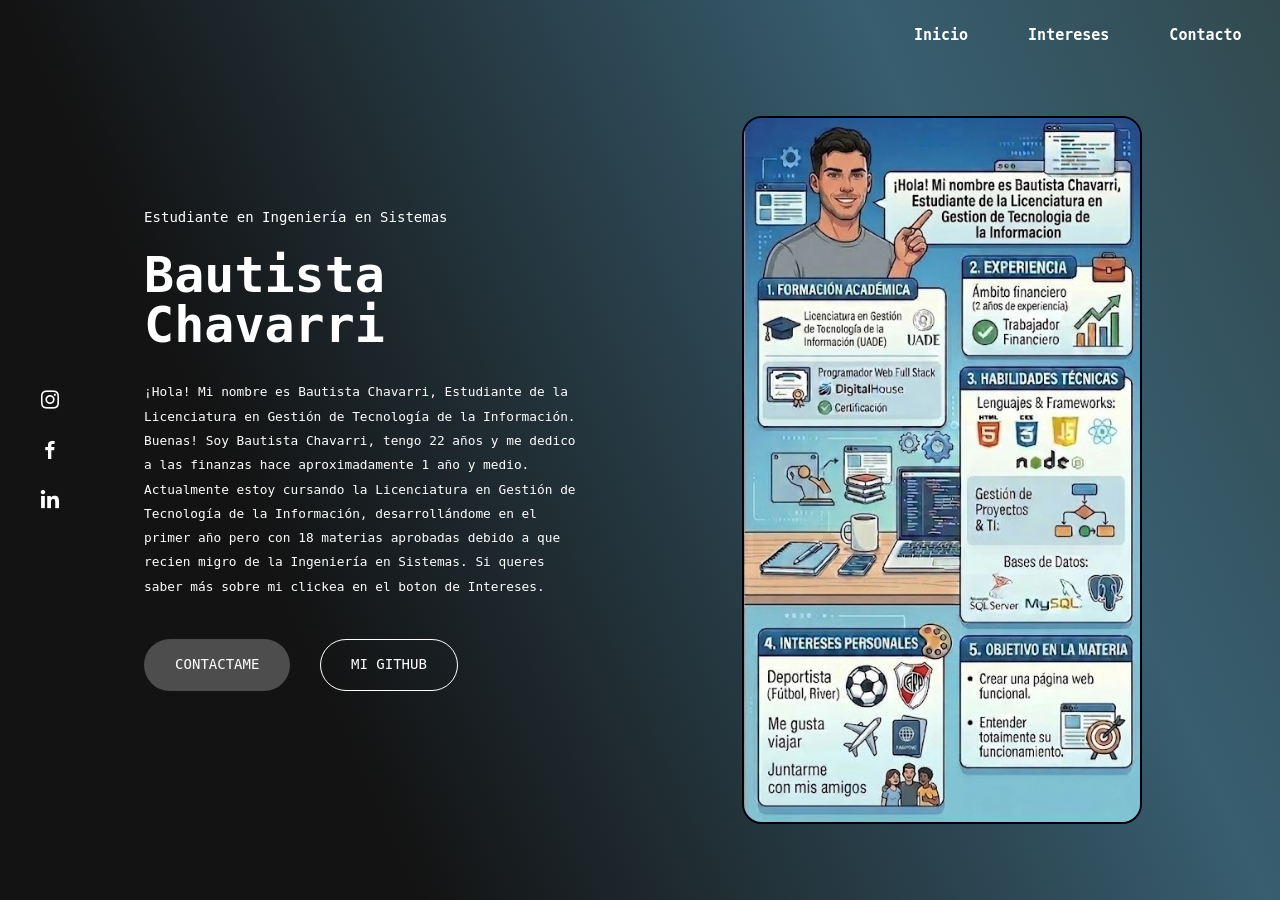
<file: index.html>
<!DOCTYPE html>
<html lang="es">
<head>
    <meta charset="UTF-8">
    <meta name="viewport" content="width=device-width, initial-scale=1.0">
    <title>Mi Sitio Personal</title>
    <!-- Importacion del archivo CSS  -->
    <link rel="stylesheet" href="style.css">
    <!-- https://boxicons.com/ -->
    <link rel="stylesheet" href="https://cdn.jsdelivr.net/npm/boxicons@latest/css/boxicons.min.css">
</head>
<body>
    <header>
        <h1 class="logo">BA</h1>
        <input type="checkbox" id="menu-toggle">
        <label for="menu-toggle" id="menu-icon"><i class='bx bx-menu'></i></label>
        <nav>
            <ul class="navlist">
                <li><a href="index.html">Inicio</a></li>
                <li><a href="intereses.html">Intereses</a></li>
                <li><a href="contacto.html">Contacto</a></li>
            </ul>
        </nav>
    </header>
    
    <section class="hero">
        <div class="icons">
            <a href="https://instagram.com" target="_blank"><i class='bx bxl-instagram'></i></a>
            <a href="https://facebook.com" target="_blank"><i class='bx bxl-facebook'></i></a>
            <a href="https://linkedin.com" target="_blank"><i class='bx bxl-linkedin'></i></a>
        </div>

        <section>
            <div class="hero-text">
                <h5>Estudiante en Ingeniería en Sistemas</h5>
                <h1>Bautista Chavarri</h1>
                <p>¡Hola! Mi nombre es Bautista Chavarri, Estudiante de la Licenciatura en Gestión de Tecnología de la Información. Buenas! Soy Bautista Chavarri, tengo 22 años y me dedico a las finanzas hace aproximadamente 1 año y medio. Actualmente estoy cursando la Licenciatura en Gestión de Tecnología de la Información, desarrollándome en el primer año pero con 18 materias aprobadas debido a que recien migro de la Ingeniería en Sistemas. Si queres saber más sobre mi clickea en el boton de Intereses.</p>
                <a href="#" class="cv">Contactame</a>
                <a href="https://github.com" class="github" target="_blank">MI GITHUB</a>
            </div>
        </section>

        <section>
            <div class="hero-img">
                <img src="Infografia.jpg" alt="Mi infografia">
            </div>
        </section>
    </section>
    
</body>
</html>
</file>
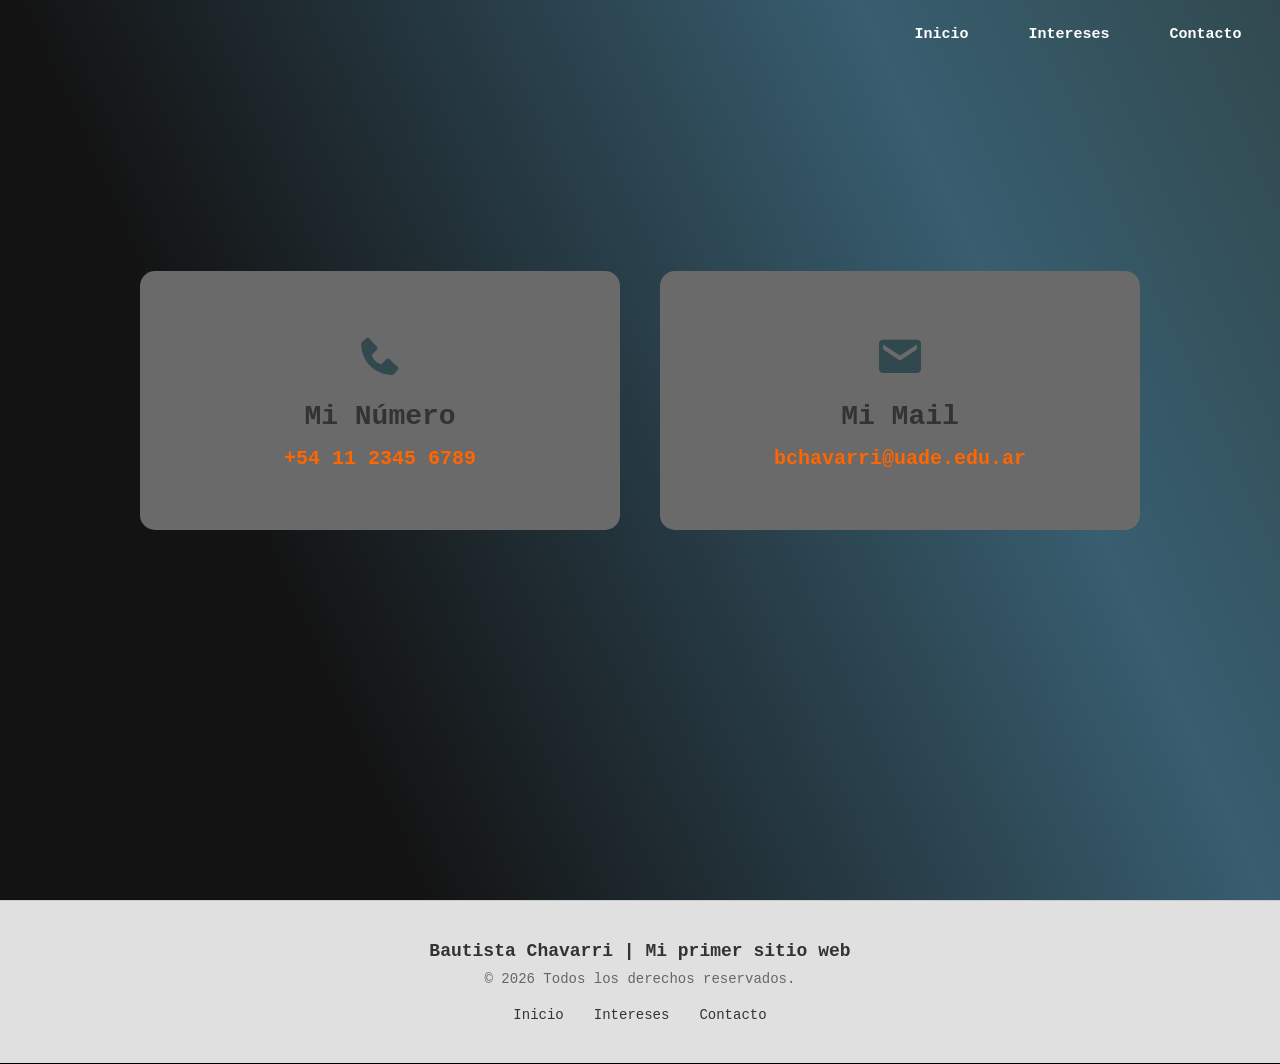
<file: contacto.html>
<!DOCTYPE html>
<html lang="es">
<head>
    <meta charset="UTF-8">
    <meta name="viewport" content="width=device-width, initial-scale=1.0">
    <title>Mi Sitio Personal - Contacto</title>
    <link rel="stylesheet" href="style.css">
    <link rel="stylesheet" href="https://cdn.jsdelivr.net/npm/boxicons@latest/css/boxicons.min.css">
</head>
<body>
    <header>
        <h1 class="logo">BA</h1>
        <input type="checkbox" id="menu-toggle">
        <label for="menu-toggle" id="menu-icon"><i class='bx bx-menu'></i></label>
        <nav>
            <ul class="navlist">
                <li><a href="index.html">Inicio</a></li>
                <li><a href="intereses.html">Intereses</a></li>
                <li><a href="contacto.html">Contacto</a></li>
            </ul>
        </nav>
    </header>

    <div class="contacto-container">
        <div class="contacto-content">
            <!-- Tarjeta Teléfono -->
            <div class="contacto-card">
                <i class='bx bxs-phone'></i>
                <h3>Mi Número</h3>  
                <a href="tel:+5411234567890">+54 11 2345 6789</a>
            </div>

            <!-- Tarjeta Mail -->
            <div class="contacto-card">
                <i class='bx bxs-envelope'></i>
                <h3>Mi Mail</h3>
                <a href="mailto:bchavarri@uade.edu.ar">bchavarri@uade.edu.ar</a>
            </div>
        </div>
    </div>

    <footer class="footer">
        <h5>Bautista Chavarri | Mi primer sitio web</h5>
        <p>© 2026 Todos los derechos reservados.</p>
        <nav class="footer-nav">
            <a href="index.html">Inicio</a>
            <a href="intereses.html">Intereses</a>
            <a href="contacto.html">Contacto</a>
        </nav>
    </footer>
    
</body>
</html>
</file>
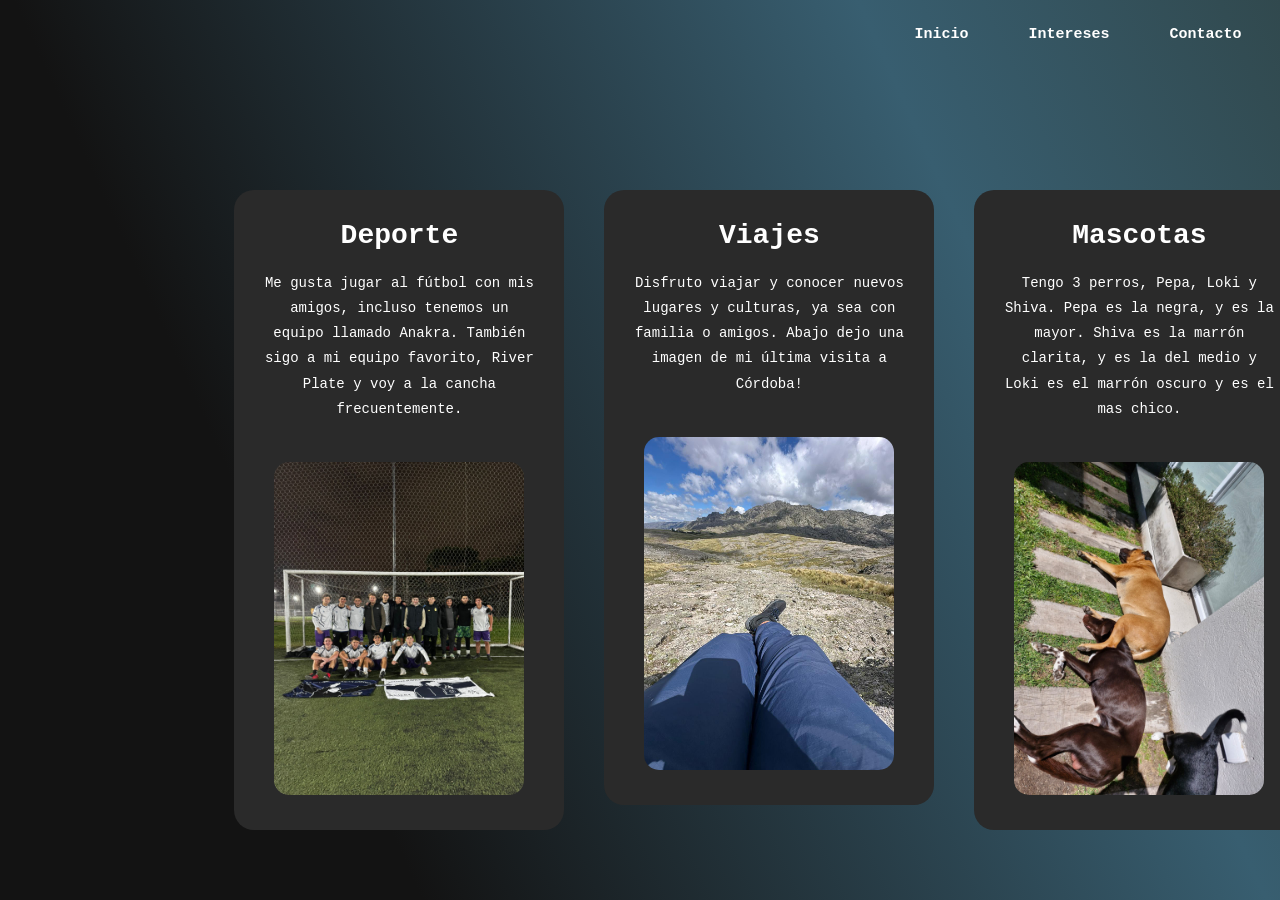
<file: intereses.html>
<!DOCTYPE html>
<html lang="es">
<head>
    <meta charset="UTF-8">
    <meta name="viewport" content="width=device-width, initial-scale=1.0">
    <title>Mi Sitio Personal - Intereses</title>
    <link rel="stylesheet" href="style.css">
    <link rel="stylesheet" href="https://cdn.jsdelivr.net/npm/boxicons@latest/css/boxicons.min.css">
</head>
<body>
    <header>
        <h1 class="logo">BA</h1>
        <input type="checkbox" id="menu-toggle">
        <label for="menu-toggle" id="menu-icon"><i class='bx bx-menu'></i></label>
        <nav>
            <ul class="navlist">
                <li><a href="index.html">Inicio</a></li>
                <li><a href="intereses.html">Intereses</a></li>
                <li><a href="contacto.html">Contacto</a></li>
            </ul>
        </nav>
    </header>

    <section class="hero">
        

    <section class="interests-section">
        <div class="interests-grid">
            
            <!-- Tarjeta Deporte -->
            <div class="interest-card">
                <h3>Deporte</h3>
                <p>Me gusta jugar al fútbol con mis amigos, incluso tenemos un equipo llamado Anakra. También sigo a mi equipo favorito, River Plate y voy a la cancha frecuentemente.</p>
                <div class="card-image">
                    <img src="Anakra.jpeg" alt="Deporte">
                </div>
            </div>

            <!-- Tarjeta Viajes -->
            <div class="interest-card">
                <h3>Viajes</h3>
                <p>Disfruto viajar y conocer nuevos lugares y culturas, ya sea con familia o amigos. Abajo dejo una imagen de mi última visita a Córdoba!</p>
                <div class="card-image">
                    <img src="Cordoba.jpeg" alt="Viajes">
                </div>
            </div>

            <!-- Tarjeta Mascotas -->
            <div class="interest-card">
                <h3>Mascotas</h3>
                <p>Tengo 3 perros, Pepa, Loki y Shiva. Pepa es la negra, y es la mayor. Shiva es la marrón clarita, y es la del medio y Loki es el marrón oscuro y es el mas chico.</p>
                <div class="card-image">
                    <img src="Perritos.jpeg" alt="Mascotas">
                </div>
            </div>

            </div>
        </section>
    </section>
    
</body>
</html>
</file>
<file: style.css>
.roboto-mono-<uniquifier> {
    font-family: "Roboto Mono", monospace;
    font-optical-sizing: auto;
    font-weight: <weight>;
    font-style: normal;
 }

 .bytesized-regular {
    font-family: "Bytesized", sans-serif;
    font-weight: 400;
    font-style: normal;
  }


/* NORMALIZACION */

* {
    padding: 0;
    margin: 0;
    box-sizing: border-box; /*Esto mantiene el ancho y alto a pesar de padding y border*/
    font-family: "Roboto mono", monospace;
    list-style: none; 
    text-decoration: none; 
    color: white;
}

body{
    background-color: black /*TODO, borrar cdo tenemos el fondo final*/
}

header{
    position: fixed; /* Para que el header quede fijado en la parte superior*/
    right: 0;
    top: 0;
    z-index: 100; /*Esto hace que el header se muestre por encima*/
    width: 100%;
    display: flex; /*Elementos en linea*/
    align-items:center; /*Centra verticalmente*/
    justify-content: space-between; /*Que los elementos se separen*/
    padding: 15px 3%;
    background-color: transparent;
}


.logo{
    visibility: hidden;
    font-size: 30px;
    font-weight: 800;
    border: 2px solid white;
}

.navlist{
    display: flex; /*Elementos de UL en linea*/
}

.navlist a {
    margin-left: 60px;
    font-size: 15px;
    font-weight: 600;
    border-bottom: 2px solid transparent;
    transition: all .5s ease;
}

.navlist a:hover {
    border-bottom: 2px solid white;
}

#menu-icon{
    display: none; /*Para que solo se vea cuando la pagina colapse horizontalmente*/
} 

#menu-toggle{
    display: none; /*NUNCA quiero que se vea el checkbox*/
}

.menu-icon-action{
    display: none; /*Para que no se le pueda hacer click*/
}

.hero{
    height: 100%;
    width: 100%;
    min-height: 100vh;
    background: linear-gradient(245.59deg, #31494e 0%, #385e70 25%, #131313 75%); /*Fondo de color gradiente, o sea degrade*/
    position: relative; /*Para que sea relativo al contenedor(permite usar top bottom left y right)*/
    display: grid; /*Para que el hero se pueda dividir en 2 columnas*/
    grid-template-columns: 1fr 1fr; /* las 2 columnas*/
    align-items: center; /*Alineo verticalmente*/
    gap: 2rem; /*espacio de 2 rem entre las 2 columnas*/

}

section{
    padding: 0 8%;
}

.hero-text h5{
    font-size: 14px;
    font-weight: 400;
    margin-bottom: 25px;
}
.hero-text h1{
    font-family: "Roboto Mono", monospace;
    font-optical-sizing: auto;
    font-style: normal;
    font-size: 50px;
    line-height: 1;
    margin: 0 0 30px;
}


.hero-text h4{
    font-size: 18px;
    font-weight: 600;
    margin-bottom: 10px;
}

.hero-text p{
    font-size: 80%;
    margin-bottom: 40px;
    line-height: 1.9;
}

.hero-img img{
    width:400px;
    margin: 10% 0 0 10%;
    height: auto;
    border: 2px solid rgb(0, 0, 16);
    border-radius: 20px;
    transition: all 5s linear;
}

.hero-img img:hover{
    width: 450px;
    opacity: 0.6;
}

.hero-text a{
    display: inline-block;
    background-color: #4d4d4d;
    border: 1px solid transparent;
    padding: 15px 30px;
    line-height: 1.4;
    font-size: 14px;
    font-weight: 500;
    border-radius: 30px;
    text-transform: uppercase;
    transition: all .5s ease;

}

.hero-text a:hover{
    background-color: transparent;
    border: 1px solid white;
    transform: translateX(8px);
}

.hero-text a.github{
    background-color: transparent;
    border: 1px solid white;
    margin-left: 20px;
}

.hero-text a.cv i{
    vertical-align: middle;
    margin-right: 5px;
}

.icons{
    position: absolute;
    top: 50vh;
    padding: 0 3%;
    transform:translateY(-50%);
}

.icons i {
    display: block;
    margin: 26px 0;
    font-size: 24px;
    transition: all .5s ease;
}

.icons i:hover{
    color: #4d4d4d;
    transform:translate(4px);
}

.scroll-down{
    position: absolute;
    bottom: 6%;
    right: 3%;
}

.scroll-down i{
    display: block;
    padding: 12px;
    font-size: 20px;
    background-color: #21383d;
    border-radius: 30px;
    transition: all .5s ease;
}

.scroll-down i:hover{
    transform: translateY(4px);

}

/* TARJETAS DE INTERESES */

.interest-card {
    background-color: #2a2a2a;
    width:330px;
    border-radius: 20px;
    padding: 30px;
    text-align: center;
    transition: all .5s ease;
    display: flex;
    flex-direction: column;
}

.interest-card:hover {
    background-color: #3a3a3a;
    transform: translateY(-10px);
}

.interest-card h3 {
    font-size: 28px;
    margin-bottom: 20px;
    font-weight: 600;
}

.interest-card p {
    font-size: 14px;
    line-height: 1.8;
    margin-bottom: 20px;
    flex-grow: 1;
}

.card-image {
    margin-top: 20px;
}

.card-image img {
    width: 100%;
    max-width: 250px;
    height: auto;
    border-radius: 15px;
    transition: all .5s ease;
}

/* INTERESES GRID */

.interests-section {
    padding-top: 120px;
    width: 100%;
    display: flex;
    justify-content: center;
    align-items: start;
}

.interests-grid {
    display: grid;
    grid-template-columns: repeat(3, 1fr);
    gap: 40px;
    align-items: start;
    width: 100%;
    max-width: none;
    padding: 0 40px;
}

/* PÁGINA DE CONTACTO */

.contacto-container {
    min-height: 100vh;
    background: linear-gradient(245.59deg, #31494e 0%, #385e70 25%, #131313 75%);
    display: flex;
    align-items: center;
    justify-content: center;
    padding: 100px 20px 200px;
}

.contacto-content {
    display: grid;
    grid-template-columns: 1fr 1fr;
    gap: 40px;
    max-width: 1000px;
    width: 100%;
}

.contacto-card {
    background-color: #6b6a6a;
    border-radius: 15px;
    padding: 60px 40px;
    text-align: center;
    transition: all .5s ease;
}

.contacto-card:hover {
    transform: translateY(-10px);
    box-shadow: 0 10px 30px rgba(0, 0, 0, 0.3);
}

.contacto-card i {
    font-size: 50px;
    color: #31494e;
    margin-bottom: 20px;
}

.contacto-card h3 {
    font-size: 28px;
    color: #333;
    margin-bottom: 15px;
    font-weight: 600;
}

.contacto-card a {
    font-size: 20px;
    color: #ff6600;
    text-decoration: none;
    font-weight: 600;
    transition: all .3s ease;
}

.contacto-card a:hover {
    color: #ff8c33;
}

/* FOOTER */

.footer {
    background-color: #e0e0e0;
    text-align: center;
    padding: 40px 20px;
    border-top: 1px solid #ccc;
    color: #333;
}

.footer h5 {
    color: #333;
    font-size: 18px;
    margin-bottom: 10px;
    font-weight: 600;
}

.footer p {
    color: #666;
    font-size: 14px;
    margin-bottom: 20px;
}

.footer-nav {
    display: flex;
    justify-content: center;
    gap: 30px;
}

.footer-nav a {
    color: #333;
    font-size: 14px;
    font-weight: 500;
    transition: all .3s ease;
    text-decoration: none;
}

.footer-nav a:hover {
    color: #31494e;
    text-decoration: underline;
}

/* RESPONSIVE DESIGN */

/* Tablet */
@media (max-width: 768px) {
    #menu-icon {
        display: block;
        font-size: 30px;
        cursor: pointer;
        z-index: 101;
    }

    .navlist {
        flex-direction: column;
        position: absolute;
        top: 100%;
        right: 0;
        width: 200px;
        background-color: rgba(0, 0, 0, 0.9);
        padding: 20px;
        border-radius: 10px;
        display: none;
    }

    #menu-toggle:checked ~ nav .navlist {
        display: flex;
    }

    .navlist a {
        margin: 10px 0;
        font-size: 16px;
    }

    .hero {
        grid-template-columns: 1fr;
        gap: 1rem;
        padding: 20px;
    }

    .hero-text h1 {
        font-size: 40px;
    }

    .hero-text p {
        font-size: 16px;
    }

    .hero-img img {
        width: 100%;
        max-width: 300px;
        margin: 20px auto;
    }

    .icons {
        position: static;
        display: flex;
        justify-content: center;
        margin-top: 20px;
    }

    .icons i {
        margin: 0 15px;
    }

    section {
        padding: 0 5%;
    }

    .interest-card {
        width: 100%;
        max-width: 300px;
    }

    .interests-grid {
        grid-template-columns: repeat(2, 1fr);
        gap: 30px;
        padding: 0 20px;
    }

    .contacto-content {
        grid-template-columns: 1fr;
        gap: 20px;
    }

    .contacto-card {
        padding: 40px 20px;
    }

    .footer-nav {
        flex-direction: column;
        gap: 15px;
    }
}

/* Mobile */
@media (max-width: 480px) {
    #menu-icon {
        display: block;
        font-size: 25px;
        cursor: pointer;
        z-index: 101;
    }

    .navlist {
        flex-direction: column;
        position: absolute;
        top: 100%;
        right: 0;
        width: 150px;
        background-color: rgba(0, 0, 0, 0.9);
        padding: 15px;
        border-radius: 10px;
        display: none;
    }

    #menu-toggle:checked ~ nav .navlist {
        display: flex;
    }

    header {
        padding: 10px 5%;
    }

    .logo {
        font-size: 24px;
    }

    .hero-text h1 {
        font-size: 30px;
    }

    .hero-text h5 {
        font-size: 12px;
    }

    .hero-text p {
        font-size: 14px;
        margin-bottom: 20px;
    }

    .hero-text a {
        padding: 12px 20px;
        font-size: 12px;
    }

    .hero-img img {
        max-width: 250px;
    }

    .icons i {
        font-size: 20px;
        margin: 0 10px;
    }

    .interest-card {
        padding: 20px;
        max-width: 100%;
    }

    .interests-grid {
        grid-template-columns: 1fr;
        gap: 20px;
        padding: 0 10px;
    }

    .interest-card h3 {
        font-size: 24px;
    }

    .interest-card p {
        font-size: 12px;
    }

    .card-image img {
        max-width: 200px;
    }

    .contacto-container {
        padding: 80px 10px 100px;
    }

    .contacto-card {
        padding: 30px 15px;
    }

    .contacto-card h3 {
        font-size: 24px;
    }

    .contacto-card a {
        font-size: 16px;
    }

    .footer {
        padding: 20px 10px;
    }

    .footer h5 {
        font-size: 16px;
    }

    .footer p {
        font-size: 12px;
    }

    .footer-nav a {
        font-size: 12px;
    }
}
</file>
